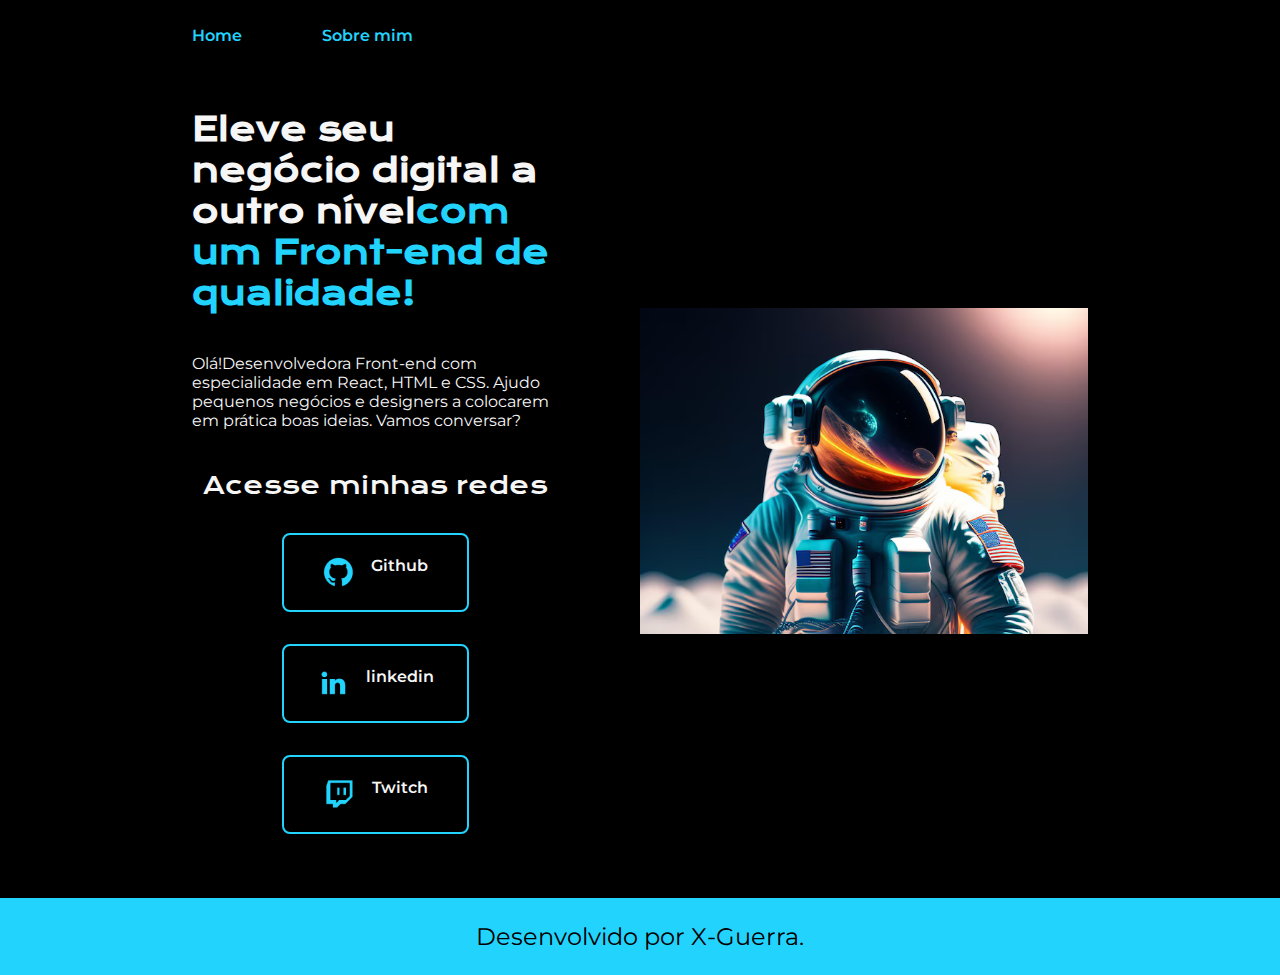
<file: index.html>
<!DOCTYPE html>
<html lang="pt-br">

<head>
    <meta charset="UTF-8">
    <meta http-equiv="X-UA-Compatible" content="IE=edge">
    <meta name="viewport" content="width=device-width, initial-scale=1.0">
    <title>Portifolio</title>
    <link rel="stylesheet" href="./styles/style.css">
</head>

<body>
    <header class="cabecalho">
        <nav class="cabecalho__menu">
            <a class="cabecalho__menu__link" href="index.html">Home</a>
            <a class="cabecalho__menu__link" href="about.html">Sobre mim</a>
        </nav>
    </header>
    <main class="apresentacao">
        <section class="apresentacao__conteudo">
            <h1 class="apresentacao__conteudo__titulo">Eleve seu negócio digital a outro nível<strong 
            class="titulo-destaque">com um Front-end de qualidade!
            </strong></h1>
            <p class="apresentacao__conteudo__texto">Olá!Desenvolvedora
            Front-end com especialidade em React, HTML e
            CSS. Ajudo pequenos negócios e designers a
            colocarem em prática boas ideias. Vamos
            conversar?</p>
            <div class="apresentacao__links">
                <h2 class="apresentacao__links__subtitulo">Acesse minhas redes</h2>
                <a class="apresentacao__links__navegacao" href="https://github.com/X-Guerra">
                    <img src="./assets/github.png">
                    Github
                </a>
                <a class="apresentacao__links__navegacao" href="https://linkedin.com">
                    <img src="./assets/linkedin.png">
                    linkedin
                </a>
                <a class="apresentacao__links__navegacao" href="https://twitch.tv">
                    <img src="./assets/twitch.png">
                    Twitch
                </a>
            </div>
        </section>
        <img class="apresentacao__imagem" src="./assets/imagem.png" alt="Foto da Joana Santos programando">
    </main>
    <footer class="rodape">
        <p>Desenvolvido por X-Guerra.</p>
    </footer>
</body>

</html>
</file>
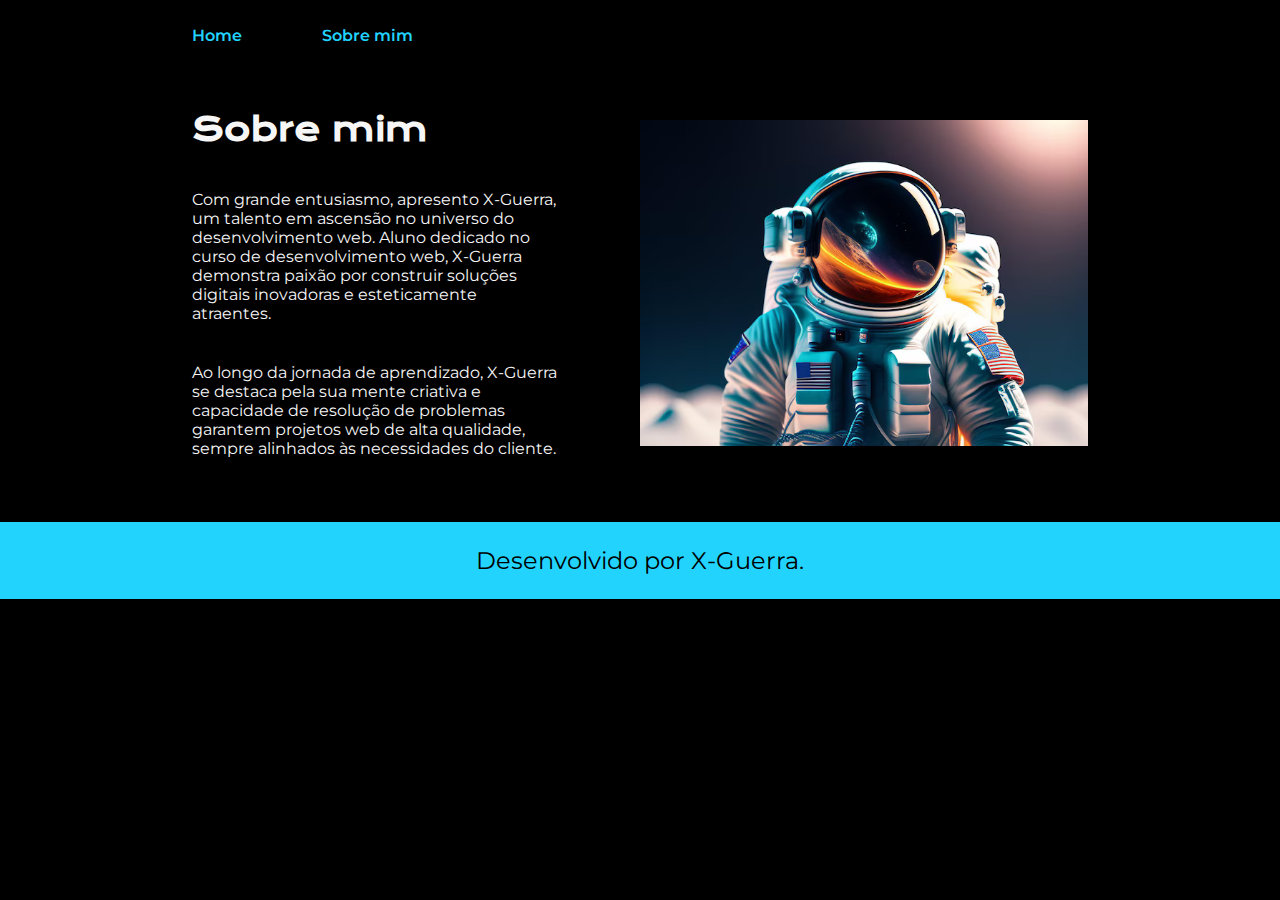
<file: about.html>
<!DOCTYPE html>
<html lang="pt-br">

<head>
    <meta charset="UTF-8">
    <meta http-equiv="X-UA-Compatible" content="IE=edge">
    <meta name="viewport" content="width=device-width, initial-scale=1.0">
    <title>Sobre mim</title>
    <link rel="stylesheet" href="./styles/style.css">
</head>

<body>
    <header class="cabecalho">
        <nav class="cabecalho__menu">
            <a class="cabecalho__menu__link" href="index.html">Home</a>
            <a class="cabecalho__menu__link" href="about.html">Sobre mim</a>
        </nav>
    </header>

    <main class="apresentacao">
        <section class="apresentacao__conteudo">
            <h1 class="apresentacao__conteudo__titulo">Sobre mim</h1>
            <p class="apresentacao__conteudo__texto">Com grande entusiasmo, apresento X-Guerra, um talento em ascensão no universo do desenvolvimento web. Aluno dedicado no curso de desenvolvimento web, X-Guerra demonstra paixão por construir soluções digitais inovadoras e esteticamente atraentes.
            </p>
            <p class="apresentacao__conteudo__texto">
                Ao longo da jornada de aprendizado, X-Guerra se destaca pela sua mente criativa e capacidade de resolução de problemas garantem projetos web de alta qualidade, sempre alinhados às necessidades do cliente.
                </p>
        </section>
        <img class="apresentacao__imagem" src="./assets/imagem.png" alt="Foto da Joana Santos programando">
    </main>

    <footer class="rodape">
        <p>Desenvolvido por X-Guerra.</p>
    </footer>
</body>

</html>
</file>
<file: styles/style.css>
@import url('https://fonts.googleapis.com/css2?family=Krona+One&family=Montserrat:wght@400;600&display=swap');

:root {
    --cor-primaria: #000000;
    --cor-secundaria: #F6F6F6;
    --cor-terciaria: #22D4FD;
    --cor-hover: #272727;

    --fonte-primaria: 'Krona One', sans-serif;
    --fonte-secundaria: 'Montserrat', sans-serif;
}
*{
    margin: 0;
    padding: 0;
}

body{
    box-sizing: border-box;
    background-color: var(--cor-primaria);
    color: var(--cor-secundaria);
}
.cabecalho{
    padding: 2% 0% 0% 15%;
}
.cabecalho__menu{
    display: flex;
    gap: 80px;
}
.cabecalho__menu__link{
    font-family: var(--fonte-secundaria);
    font-size: 1,4rem;
    font-weight: 600;
    color: var(--cor-terciaria);
    text-decoration: none;
}
.apresentacao{
    padding: 5% 15%;
    display: flex;
    align-items: center;
    justify-content: space-between;
    gap: 82px;
}
.apresentacao__conteudo{
    width: 50%;
    display: flex;
    flex-direction: column;
    gap: 40px;
}

.apresentacao__conteudo__titulo{
    font-size: 2,25rem;
    font-family: var(--fonte-primaria);
}
.titulo-destaque{
    color: var(--cor-terciaria);
}
.apresentacao__conteudo__texto{
    font-size: 1,5rem;
    font-family: var(--fonte-secundaria);
}

.apresentacao__links{
    display: flex;
    flex-direction: column;
    justify-content: space-between;
    align-items: center;
    gap: 32px;
}
.apresentacao__links__subtitulo{
    font-family: var(--fonte-primaria);
    font-weight: 400;
    font-size: 1,5rem;
}
.apresentacao__links__navegacao{
    display: flex;
    justify-content: center;
    gap: 16px;
    border: 2px solid var(--cor-terciaria);
    width: 50%;
    text-align: center;
    border-radius: 8px;
    font-size: 1,5rem;
    font-weight: 600;
    padding: 21.5px 0;
    text-decoration: none;
    color: var(--cor-secundaria);
    font-family: var(--fonte-secundaria);
}
.apresentacao__links__link:hover{
    background-color: var(--cor-hover);
}
.apresentacao__imagem {
    width: 50%;
}
.rodape{
    color: var(--cor-primaria);
    background-color: var(--cor-terciaria);
    padding: 24px;
    text-align: center;
    font-family: var(--fonte-secundaria);
    font-size: 1.5rem;
    font-weight: 400;
}

@media(max-width: 1023px) {
    .cabecalho {
        padding: 15%;
    }
    .cabecalho__menu {
        justify-content: center;
    }
    .apresentacao {
        flex-direction: column-reverse;
        padding: 5%;
    }
    .apresentacao__conteudo {
        width: auto;
    }

}
</file>
